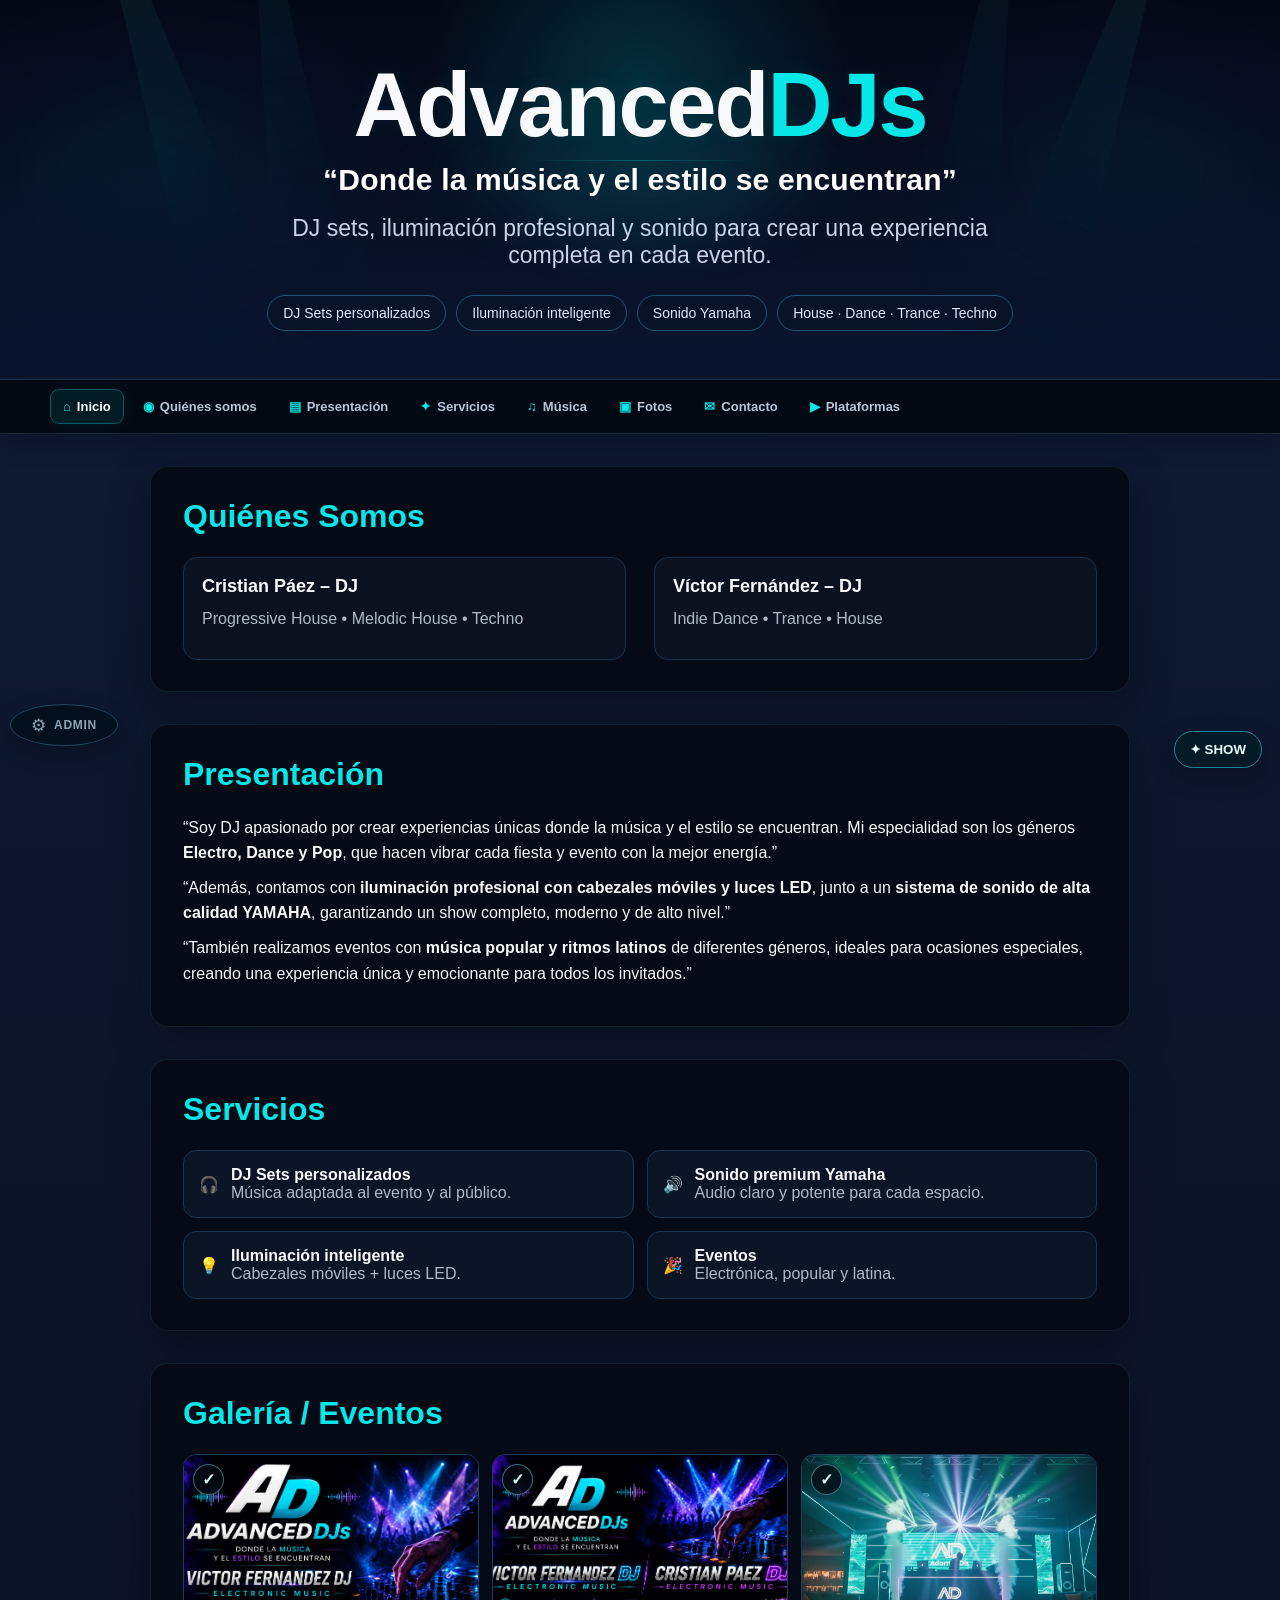
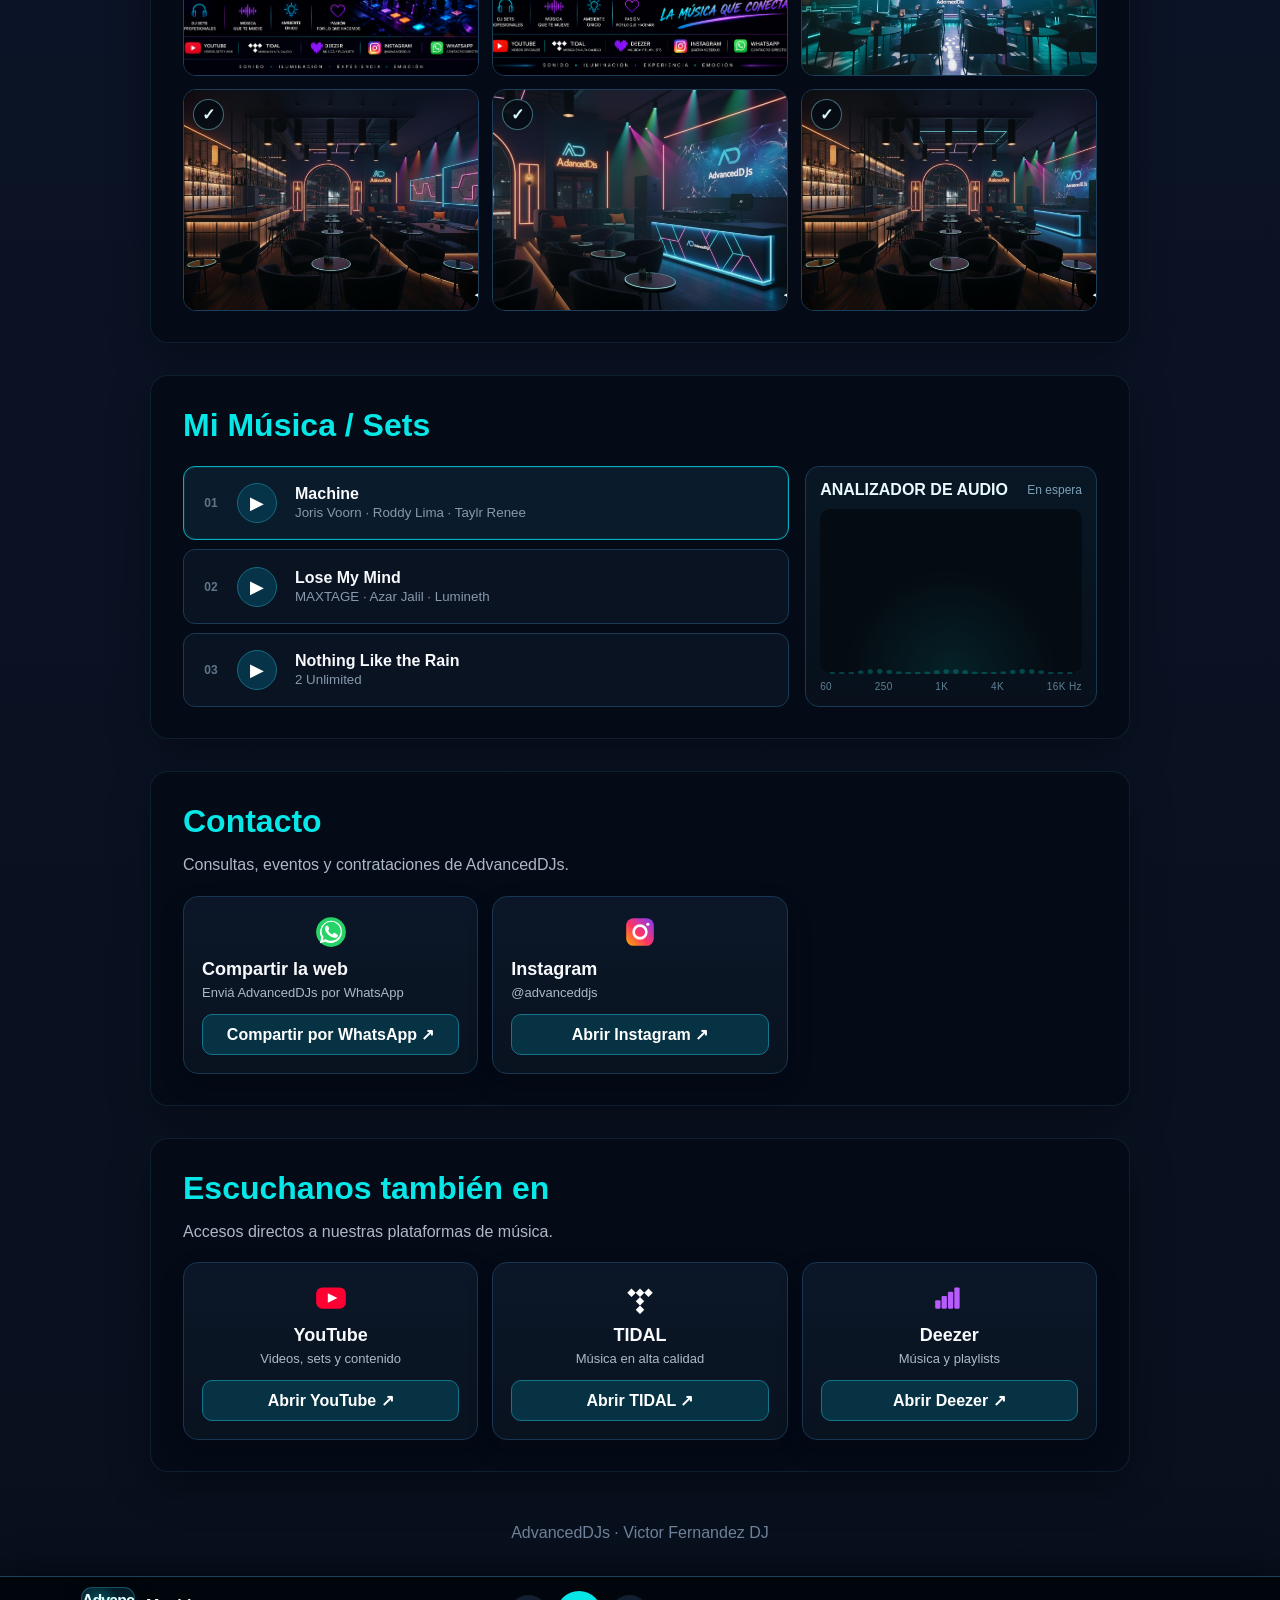
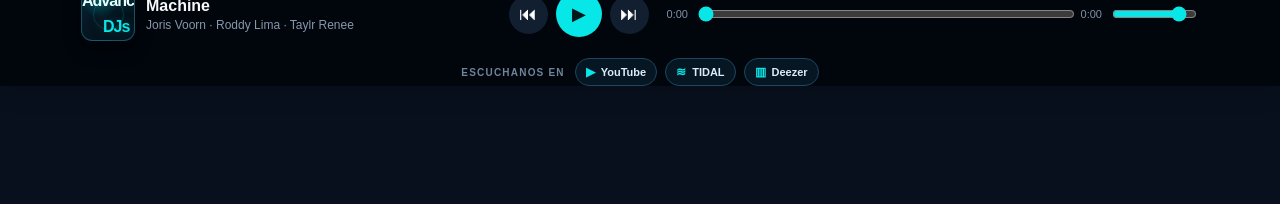
<file: index.html..html>
<!DOCTYPE html>
<html lang="es">
<head>
<meta charset="UTF-8">
<meta name="viewport" content="width=device-width, initial-scale=1.0">
<title>AdvancedDJs | Victor Fernandez DJ | V21</title>
<style>
  :root{
    --bg:#07101f;
    --panel:#070d18;
    --panel2:#0d1728;
    --line:#173653;
    --cyan:#08e7e7;
    --blue:#1a7cff;
    --text:#f7f9fc;
    --muted:#aeb9c8;
    --accent:#00d9d9;
    --shadow:0 14px 40px rgba(0,0,0,.34);
  }
  *{box-sizing:border-box}
  html{scroll-behavior:smooth}
  body{
    margin:0;
    font-family:Arial,Helvetica,sans-serif;
    background:linear-gradient(180deg,#101b36 0%,#0b1326 45%,#08101d 100%);
    color:var(--text);
    padding-bottom:118px;
  }
  a{color:inherit}
  .hero{
    min-height:380px;
    display:flex;
    align-items:center;
    justify-content:center;
    text-align:center;
    padding:55px 20px 40px;
    background:
      radial-gradient(circle at 50% 20%,rgba(0,229,229,.16),transparent 30%),
      linear-gradient(180deg,#030814 0%,#0b1530 100%);
    border-bottom:1px solid var(--line);
  }
  .hero-inner{max-width:1050px}
  .brand{
    font-size:clamp(42px,8vw,90px);
    margin:0;
    letter-spacing:-2px;
    line-height:.95;
    font-weight:900;
  }
  .brand span{color:var(--cyan)}
  .tagline{
    color:#c8d3e7;
    font-size:clamp(17px,2vw,23px);
    margin:18px auto 26px;
    max-width:760px;
  }
  .chips{display:flex;gap:10px;justify-content:center;flex-wrap:wrap}
  .chip{
    padding:9px 15px;border:1px solid #245272;border-radius:999px;
    background:rgba(8,20,40,.72);color:#dceafb;font-size:14px
  }
  .wrap{width:min(980px,calc(100% - 32px));margin:0 auto}
  .section{
    background:rgba(5,11,22,.96);
    border:1px solid rgba(46,91,125,.25);
    border-radius:18px;
    padding:31px 32px;
    margin:32px 0;
    box-shadow:var(--shadow);
  }
  h2{margin:0 0 22px;color:var(--cyan);font-size:32px}
  h3{margin:0 0 6px;font-size:18px}
  p{line-height:1.6;margin:9px 0}
  .muted{color:var(--muted)}
  .people{display:grid;grid-template-columns:1fr 1fr;gap:28px}
  .person{
    padding:18px;border:1px solid #17314d;border-radius:14px;background:#0a1220
  }
  .services{display:grid;grid-template-columns:repeat(2,minmax(0,1fr));gap:13px}
  .service{
    background:#0b1525;border:1px solid #173653;border-radius:13px;padding:15px;
    display:flex;gap:12px;align-items:center
  }
  .service b{display:block}
  .gallery-toolbar,.music-toolbar{
    display:flex;align-items:center;gap:12px;flex-wrap:wrap;margin-bottom:18px
  }
  .btn,.file-label{
    border:1px solid #12718a;background:#073244;color:#fff;
    padding:11px 16px;border-radius:10px;cursor:pointer;font-weight:700;
    transition:.2s ease;
  }
  .btn:hover,.file-label:hover{transform:translateY(-1px);background:#084359}
  input[type=file]{display:none}
  .hint{color:#8293aa;font-size:13px}
  .gallery{
    display:grid;grid-template-columns:repeat(3,minmax(0,1fr));gap:13px;
  }
  .photo{
    position:relative;aspect-ratio:4/3;border-radius:13px;overflow:hidden;
    border:1px solid #1a3e5b;background:#0b1421
  }
  .photo img{width:100%;height:100%;object-fit:cover;display:block}
  .empty{
    border:1px dashed #28516e;border-radius:13px;min-height:170px;
    display:grid;place-items:center;color:#71839b;text-align:center;padding:20px
  }
  .track-list{display:grid;gap:9px}
  .track{
    display:grid;grid-template-columns:28px 46px 1fr auto;align-items:center;gap:12px;
    border:1px solid #193a55;background:#091321;border-radius:12px;padding:10px 13px
  }
  .play-track{
    width:40px;height:40px;border-radius:50%;border:1px solid #166a80;
    background:#063348;color:#fff;cursor:pointer;font-size:18px
  }
  .track-title{font-weight:700}
  .track small{color:#8799ae}
  .remove{
    background:transparent;border:0;color:#6d8198;cursor:pointer;font-size:20px
  }
  .player{
    position:fixed;left:0;right:0;bottom:0;z-index:50;
    background:rgba(2,6,12,.97);border-top:1px solid #1c405c;
    box-shadow:0 -10px 32px rgba(0,0,0,.4);
  }
  .player-inner{
    max-width:1150px;margin:auto;padding:10px 16px;
    display:grid;grid-template-columns:minmax(180px,1fr) auto minmax(240px,1.3fr);
    gap:18px;align-items:center
  }
  .now{min-width:0}
  .now-title{font-weight:800;white-space:nowrap;overflow:hidden;text-overflow:ellipsis}
  .now-sub{font-size:12px;color:#8798ac;margin-top:3px}
  .controls{display:flex;align-items:center;gap:8px}
  .control{
    border:0;background:#111f31;color:#fff;width:39px;height:39px;
    border-radius:50%;font-size:18px;cursor:pointer
  }
  .control.main{background:var(--cyan);color:#00171b;width:46px;height:46px}
  .progress-area{display:grid;grid-template-columns:auto 1fr auto auto;gap:8px;align-items:center}
  .time{font-size:11px;color:#8091a5}
  input[type=range]{accent-color:var(--cyan);width:100%}
  .volume{width:85px!important}
  .music-stage{display:grid;grid-template-columns:minmax(0,1.35fr) minmax(280px,.65fr);gap:16px;align-items:stretch;margin-top:18px}
  .music-stage .track-list{min-width:0}
  .visualizer-card{border:1px solid #193a55;background:linear-gradient(180deg,#091725,#07101b);border-radius:14px;padding:14px;display:flex;flex-direction:column;min-height:230px}
  .visualizer-head{display:flex;justify-content:space-between;gap:10px;align-items:center;margin-bottom:10px}
  .visualizer-title{font-weight:800;color:#e9fbff}
  .visualizer-status{font-size:12px;color:#7ea1b8}
  #visualizer{width:100%;height:165px;display:block;border-radius:10px;background:radial-gradient(circle at 50% 100%,rgba(8,231,231,.10),transparent 50%),#050b12}
  .eq-labels{display:flex;justify-content:space-between;color:#5f8095;font-size:10px;margin-top:7px;letter-spacing:.4px}
  .track.active{border-color:#08aebd;box-shadow:0 0 0 1px rgba(8,231,231,.10) inset;background:#0a1b2b}
  .track-index{font-size:12px;color:#5e758a;text-align:center;font-weight:700}
  @media(max-width:760px){.music-stage{grid-template-columns:1fr}.visualizer-card{min-height:210px}}
  footer{text-align:center;color:#6f8299;padding:20px 0 34px}
  @media(max-width:760px){
    .people,.services,#admin > div[style*="grid-template-columns"]{grid-template-columns:1fr}
    .gallery{grid-template-columns:repeat(2,minmax(0,1fr))}
    .section{padding:24px 20px}
    .player-inner{grid-template-columns:1fr auto}
    .progress-area{grid-column:1/-1}
  }

  /* Ambiente luminoso suave de portada */
  .hero{position:relative;overflow:hidden;isolation:isolate}
  .hero::before,.hero::after{
    content:"";position:absolute;z-index:-1;pointer-events:none;
    width:46vw;height:520px;top:-70px;opacity:.28;filter:blur(24px);
    animation:sideGlow 8s ease-in-out infinite alternate;
  }
  .hero::before{
    left:-18vw;
    background:radial-gradient(ellipse at 65% 48%,rgba(0,229,229,.24) 0%,rgba(26,124,255,.08) 28%,rgba(0,229,229,.025) 48%,transparent 72%);
    transform:rotate(-10deg);
  }
  .hero::after{
    right:-18vw;
    background:radial-gradient(ellipse at 35% 48%,rgba(0,229,229,.20) 0%,rgba(26,124,255,.07) 28%,rgba(0,229,229,.02) 48%,transparent 72%);
    transform:rotate(10deg);animation-delay:-3s;
  }
  .hero-lights{position:absolute;inset:0;z-index:-1;pointer-events:none;overflow:hidden}
  .light-beam{position:absolute;top:-90px;width:110px;height:570px;opacity:.105;filter:blur(8px);transform-origin:top center;background:linear-gradient(180deg,rgba(123,255,247,.75),rgba(0,217,217,.16) 48%,transparent 90%);clip-path:polygon(44% 0,56% 0,100% 100%,0 100%);animation:beamDrift 10s ease-in-out infinite alternate}
  .light-beam.b1{left:4%;transform:rotate(-18deg)}
  .light-beam.b2{left:16%;opacity:.07;transform:rotate(-8deg);animation-delay:-4s}
  .light-beam.b3{right:5%;transform:rotate(18deg);animation-delay:-2s}
  .light-beam.b4{right:17%;opacity:.065;transform:rotate(8deg);animation-delay:-6s}
  .hero-halo{position:absolute;z-index:-1;left:50%;top:46%;width:520px;height:220px;transform:translate(-50%,-50%);background:radial-gradient(ellipse,rgba(0,229,229,.065),transparent 68%);filter:blur(12px);pointer-events:none;animation:haloBreath 5.5s ease-in-out infinite}
  .brand{position:relative;text-shadow:0 0 22px rgba(0,229,229,.07);animation:brandEnter .9s ease-out both}
  .brand::after{content:"";position:absolute;left:8%;right:8%;bottom:-12px;height:1px;background:linear-gradient(90deg,transparent,rgba(0,229,229,.65),transparent);opacity:.45;transform:scaleX(.35);animation:lineBreath 4s ease-in-out infinite}
  @keyframes sideGlow{from{opacity:.19;transform:translateY(-8px) scale(.96)}to{opacity:.31;transform:translateY(14px) scale(1.04)}}
  @keyframes beamDrift{0%{margin-top:-10px}100%{margin-top:22px}}
  @keyframes haloBreath{0%,100%{opacity:.45;transform:translate(-50%,-50%) scale(.94)}50%{opacity:.85;transform:translate(-50%,-50%) scale(1.08)}}
  @keyframes brandEnter{from{opacity:0;transform:translateY(10px);filter:blur(5px)}to{opacity:1;transform:none;filter:none}}
  @keyframes lineBreath{0%,100%{opacity:.25;transform:scaleX(.35)}50%{opacity:.65;transform:scaleX(.82)}}
  @media (prefers-reduced-motion:reduce){.hero::before,.hero::after,.light-beam,.hero-halo,.brand,.brand::after{animation:none!important}}

  /* Laterales reactivos a la música: se activan solamente al reproducir */
  :root{--music-energy:0;--music-energy-soft:0}
  .music-side-fx{position:fixed;inset:0;z-index:0;pointer-events:none;overflow:hidden;opacity:0;transition:opacity .45s ease}
  body.music-playing .music-side-fx{opacity:1}
  .side-zone{position:absolute;top:0;bottom:0;width:min(27vw,360px);overflow:hidden;filter:saturate(.95)}
  .side-zone.left{left:0}.side-zone.right{right:0}
  .side-zone::before{content:"";position:absolute;inset:-10% -48%;background:radial-gradient(ellipse at center,rgba(16,239,224,calc(.055 + var(--music-energy-soft)*.12)),transparent 62%);filter:blur(20px)}
  .side-beam{position:absolute;top:-16vh;width:112px;height:138vh;transform-origin:50% 0%;clip-path:polygon(46% 0,54% 0,100% 100%,0 100%);background:linear-gradient(180deg,rgba(210,255,251,.62),rgba(26,239,225,.22) 30%,rgba(0,174,194,.07) 64%,transparent 94%);filter:blur(4.5px);opacity:calc(.08 + var(--music-energy)*.28);mix-blend-mode:screen;transition:opacity .06s linear}
  .side-beam.sb4{width:76px;opacity:calc(.055 + var(--music-energy-soft)*.18);filter:blur(3px)}
  .left .sb1{left:-34px;animation:musicSweepL 4.8s ease-in-out infinite alternate}
  .left .sb2{left:58px;animation:musicSweepL2 6.2s ease-in-out infinite alternate -2s}
  .left .sb3{left:145px;width:74px;animation:musicSweepL3 5.4s ease-in-out infinite alternate -3.5s}
  .left .sb4{left:215px;animation:musicSweepL4 7s ease-in-out infinite alternate -1s}
  .right .sb1{right:-34px;animation:musicSweepR 5s ease-in-out infinite alternate -.7s}
  .right .sb2{right:58px;animation:musicSweepR2 6.4s ease-in-out infinite alternate -2.6s}
  .right .sb3{right:145px;width:74px;animation:musicSweepR3 5.6s ease-in-out infinite alternate -3.8s}
  .right .sb4{right:215px;animation:musicSweepR4 7.2s ease-in-out infinite alternate -1.4s}
  .side-scan{position:absolute;left:-15%;right:-15%;height:2px;top:18%;background:linear-gradient(90deg,transparent,rgba(171,255,249,.7),rgba(0,229,216,.55),transparent);box-shadow:0 0 12px rgba(0,229,216,.34);opacity:calc(.08 + var(--music-energy-soft)*.36);animation:scanDown 5.8s linear infinite}
  .side-dots{position:absolute;inset:0;opacity:calc(.08 + var(--music-energy-soft)*.24);background-image:radial-gradient(circle,rgba(158,255,248,.48) 0 1px,transparent 1.7px);background-size:37px 47px;mask-image:linear-gradient(to bottom,transparent 0%,#000 12%,#000 90%,transparent 100%);animation:dotsFloat 7.5s linear infinite}
  .side-pulse{position:absolute;top:40%;width:220px;height:220px;border:1px solid rgba(0,229,216,.23);border-radius:50%;opacity:calc(.05 + var(--music-energy)*.24);transform:scale(calc(.70 + var(--music-energy-soft)*.55));box-shadow:0 0 46px rgba(0,229,216,calc(.04 + var(--music-energy-soft)*.11));transition:transform .06s linear,opacity .06s linear}
  .left .side-pulse{left:-115px}.right .side-pulse{right:-115px}
  @keyframes musicSweepL{0%{transform:rotate(-28deg) translateX(-30px)}55%{transform:rotate(-11deg) translateX(20px)}100%{transform:rotate(-20deg) translateX(48px)}}
  @keyframes musicSweepL2{0%{transform:rotate(-16deg) translateX(-18px)}100%{transform:rotate(4deg) translateX(34px)}}
  @keyframes musicSweepL3{0%{transform:rotate(-5deg) translateX(-14px)}100%{transform:rotate(14deg) translateX(25px)}}
  @keyframes musicSweepL4{0%{transform:rotate(8deg) translateX(-22px)}100%{transform:rotate(22deg) translateX(18px)}}
  @keyframes musicSweepR{0%{transform:rotate(28deg) translateX(30px)}55%{transform:rotate(11deg) translateX(-20px)}100%{transform:rotate(20deg) translateX(-48px)}}
  @keyframes musicSweepR2{0%{transform:rotate(16deg) translateX(18px)}100%{transform:rotate(-4deg) translateX(-34px)}}
  @keyframes musicSweepR3{0%{transform:rotate(5deg) translateX(14px)}100%{transform:rotate(-14deg) translateX(-25px)}}
  @keyframes musicSweepR4{0%{transform:rotate(-8deg) translateX(22px)}100%{transform:rotate(-22deg) translateX(-18px)}}
  @keyframes scanDown{0%{top:8%;opacity:0}12%{opacity:.55}50%{opacity:.28}88%{opacity:.5}100%{top:92%;opacity:0}}
  @keyframes dotsFloat{from{background-position:0 0}to{background-position:18px -141px}}
  body>header,body>main,body>.player{position:relative;z-index:2}
  @media(max-width:900px){.side-zone{width:17vw}.side-beam{width:66px}.left .sb3,.right .sb3{display:none}}
  @media(max-width:620px){.music-side-fx{display:none}}
  @media(prefers-reduced-motion:reduce){.side-beam,.side-dots{animation:none!important}}


  /* V3: SHOW + logo reactivo + peak hold */
  .brand{transition:text-shadow .12s ease,filter .12s ease;position:relative;z-index:2}
  body.music-playing .brand{filter:brightness(1.05)}
  .show-toggle{position:fixed;right:18px;bottom:132px;z-index:70;border:1px solid #17869a;background:rgba(4,28,39,.92);color:#eaffff;padding:10px 15px;border-radius:999px;font-weight:800;cursor:pointer;box-shadow:0 8px 25px rgba(0,0,0,.3)}
  .show-toggle.active{background:var(--cyan);color:#00171b;box-shadow:0 0 24px rgba(8,231,231,.34)}
  body.show-mode #quienes,body.show-mode #presentacion,body.show-mode #servicios,body.show-mode #galeria,body.show-mode #contacto,body.show-mode #plataformas,body.show-mode #admin,body.show-mode footer{display:none!important}
  body.show-mode .hero{min-height:46vh}
  body.show-mode #musica{margin-top:24px}
  body.show-mode .wrap{width:min(1100px,calc(100% - 32px))}
  .live-badge{display:none;margin-left:9px;padding:3px 7px;border-radius:999px;background:rgba(8,231,231,.13);border:1px solid rgba(8,231,231,.35);font-size:10px;color:var(--cyan);letter-spacing:1px;vertical-align:middle}
  body.music-playing .live-badge{display:inline-block}


  /* V4: Galería ampliada / lightbox */
  .photo{cursor:zoom-in;transition:transform .25s ease,border-color .25s ease,box-shadow .25s ease}
  .photo:hover{transform:translateY(-3px) scale(1.012);border-color:#1fa9b8;box-shadow:0 14px 28px rgba(0,0,0,.32),0 0 24px rgba(8,231,231,.08)}
  .photo::after{content:"⌕";position:absolute;right:10px;bottom:9px;width:34px;height:34px;border-radius:50%;display:grid;place-items:center;background:rgba(2,9,16,.70);border:1px solid rgba(8,231,231,.35);color:#dfffff;font-size:20px;opacity:0;transform:translateY(5px);transition:.22s ease;backdrop-filter:blur(5px)}
  .photo:hover::after{opacity:1;transform:translateY(0)}
  .lightbox{position:fixed;inset:0;z-index:120;display:none;align-items:center;justify-content:center;padding:28px;background:rgba(0,4,9,.88);backdrop-filter:blur(9px)}
  .lightbox.open{display:flex;animation:lbFade .22s ease}
  .lightbox-stage{position:relative;width:min(1180px,94vw);height:min(78vh,780px);display:flex;align-items:center;justify-content:center}
  .lightbox-img{max-width:100%;max-height:100%;object-fit:contain;border-radius:16px;border:1px solid rgba(74,163,190,.36);box-shadow:0 26px 90px rgba(0,0,0,.68),0 0 42px rgba(8,231,231,.08);animation:lbZoom .24s ease}
  .lightbox-close,.lightbox-nav{position:absolute;border:1px solid rgba(50,153,178,.48);background:rgba(5,18,30,.78);color:#fff;cursor:pointer;display:grid;place-items:center;backdrop-filter:blur(8px);transition:.2s ease}
  .lightbox-close:hover,.lightbox-nav:hover{background:rgba(8,55,70,.9);border-color:#08d7d7;transform:scale(1.05)}
  .lightbox-close{top:18px;right:20px;width:45px;height:45px;border-radius:50%;font-size:27px;z-index:2}
  .lightbox-nav{top:50%;transform:translateY(-50%);width:52px;height:68px;border-radius:14px;font-size:31px;z-index:2}
  .lightbox-nav:hover{transform:translateY(-50%) scale(1.05)}
  .lightbox-prev{left:18px}.lightbox-next{right:18px}
  .lightbox-caption{position:absolute;left:50%;bottom:18px;transform:translateX(-50%);max-width:80%;padding:9px 15px;border-radius:999px;background:rgba(2,9,16,.72);border:1px solid rgba(31,122,146,.38);color:#d8e8ef;font-size:13px;white-space:nowrap;overflow:hidden;text-overflow:ellipsis;backdrop-filter:blur(8px)}
  .lightbox-count{color:var(--cyan);font-weight:800;margin-left:8px}
  @keyframes lbFade{from{opacity:0}to{opacity:1}}
  @keyframes lbZoom{from{opacity:0;transform:scale(.965)}to{opacity:1;transform:scale(1)}}
  @media(max-width:700px){.lightbox{padding:14px}.lightbox-stage{width:100%;height:76vh}.lightbox-nav{width:44px;height:58px;font-size:27px}.lightbox-prev{left:6px}.lightbox-next{right:6px}.lightbox-close{right:8px;top:8px}.lightbox-caption{bottom:8px;max-width:90%}}


  /* V7: selección individual de fotos */
  .photo.selected{border-color:var(--cyan);box-shadow:0 0 0 2px rgba(8,231,231,.16),0 14px 30px rgba(0,0,0,.34),0 0 26px rgba(8,231,231,.13)}
  .photo-selector{position:absolute;left:9px;top:9px;z-index:4;width:31px;height:31px;border-radius:50%;border:1px solid rgba(120,205,218,.5);background:rgba(2,10,18,.74);color:#d8f7f7;display:grid;place-items:center;cursor:pointer;font-size:16px;font-weight:900;backdrop-filter:blur(6px);transition:.18s ease}
  .photo-selector:hover{transform:scale(1.07);border-color:var(--cyan);background:rgba(5,45,57,.9)}
  .photo.selected .photo-selector{background:var(--cyan);color:#00171b;border-color:var(--cyan);box-shadow:0 0 17px rgba(8,231,231,.3)}
  .gallery-toolbar .btn:disabled{opacity:.42;cursor:not-allowed;transform:none;background:#0b1a27;border-color:#244050;color:#77909f}

  /* V5: Carátula en “Ahora sonando” */
  .now{display:grid;grid-template-columns:54px minmax(0,1fr);gap:11px;align-items:center;min-width:0}
  .now-cover{width:54px;height:54px;border-radius:11px;overflow:hidden;position:relative;border:1px solid rgba(34,126,150,.58);background:radial-gradient(circle at 35% 25%,rgba(8,231,231,.22),transparent 34%),linear-gradient(145deg,#0b2030,#06101a 68%);box-shadow:0 7px 18px rgba(0,0,0,.34),inset 0 0 20px rgba(8,231,231,.035);display:grid;place-items:center;transition:width .28s ease,height .28s ease,border-radius .28s ease,box-shadow .28s ease}
  .now-cover img{width:100%;height:100%;object-fit:cover;display:none}
  .now-cover.has-image img{display:block}
  .now-cover.has-image .cover-fallback{display:none}
  .cover-fallback{position:absolute;inset:0;display:grid;place-items:center;font-weight:900;font-size:16px;letter-spacing:-1px;color:#eaffff;text-shadow:0 0 14px rgba(8,231,231,.28)}
  .cover-fallback span{color:var(--cyan)}
  .cover-ring{position:absolute;width:31px;height:31px;border-radius:50%;border:1px solid rgba(8,231,231,.26);box-shadow:0 0 13px rgba(8,231,231,.08);opacity:.65}
  body.music-playing .cover-ring{animation:coverSpin 5s linear infinite}
  .now-copy{min-width:0}
  .now-title{white-space:nowrap;overflow:hidden;text-overflow:ellipsis}
  body.show-mode .player-inner{max-width:1250px;grid-template-columns:minmax(330px,1.05fr) auto minmax(300px,1.25fr);padding-top:14px;padding-bottom:14px}
  body.show-mode .now{grid-template-columns:82px minmax(0,1fr);gap:15px}
  body.show-mode .now-cover{width:82px;height:82px;border-radius:15px;box-shadow:0 10px 30px rgba(0,0,0,.45),0 0 28px rgba(8,231,231,.10)}
  body.show-mode .cover-fallback{font-size:22px}
  body.show-mode .cover-ring{width:48px;height:48px}
  body.show-mode .now-title{font-size:17px}
  body.show-mode .now-sub{font-size:13px}
  body.show-mode .show-toggle{bottom:154px}
  @keyframes coverSpin{to{transform:rotate(360deg)}}
  @media(max-width:760px){.now{grid-template-columns:46px minmax(0,1fr);gap:9px}.now-cover{width:46px;height:46px}.player-inner{grid-template-columns:minmax(0,1fr) auto}.progress-area{grid-column:1/-1}body.show-mode .player-inner{grid-template-columns:minmax(0,1fr) auto}body.show-mode .now{grid-template-columns:60px minmax(0,1fr)}body.show-mode .now-cover{width:60px;height:60px}}


  /* V8: Contacto + plataformas */
  .contact-grid{display:grid;grid-template-columns:repeat(3,minmax(0,1fr));gap:14px}
  .contact-card,.platform-card{
    border:1px solid #173653;background:linear-gradient(180deg,#0b1728,#09121f);
    border-radius:15px;padding:18px;min-height:130px;display:flex;flex-direction:column;
    justify-content:space-between;box-shadow:0 10px 24px rgba(0,0,0,.18);
    transition:transform .2s ease,border-color .2s ease,box-shadow .2s ease;
  }
  .contact-card:hover,.platform-card:hover{transform:translateY(-2px);border-color:#1c7187;box-shadow:0 13px 30px rgba(0,0,0,.26)}
  .contact-icon,.platform-icon{font-size:28px;margin-bottom:10px}
  .contact-card b,.platform-card b{font-size:18px}
  .contact-card .muted,.platform-card .muted{font-size:13px;display:block;margin:5px 0 14px}
  .direct-link{display:inline-flex;align-items:center;justify-content:center;gap:8px;text-decoration:none;
    border:1px solid #14748c;background:#073244;color:#fff;padding:10px 13px;border-radius:10px;font-weight:800}
  .direct-link:hover{background:#08465c}
  .platform-grid{display:grid;grid-template-columns:repeat(3,minmax(0,1fr));gap:14px}
  .platform-card{text-align:center;align-items:stretch}
  .platform-card .platform-icon{font-size:34px}
  .player-platforms{
    display:flex;align-items:center;justify-content:center;gap:8px;flex-wrap:wrap;
    padding:7px 12px 0;
  }
  .player-platform-label{font-size:10px;letter-spacing:1.2px;text-transform:uppercase;color:#6f859b;font-weight:800;margin-right:2px}
  .player-platform{
    display:inline-flex;align-items:center;gap:6px;text-decoration:none;color:#dcebf6;
    border:1px solid #1b4762;background:rgba(7,25,39,.86);border-radius:999px;
    padding:6px 10px;font-size:11px;font-weight:800;transition:.2s ease;
  }
  .player-platform:hover{transform:translateY(-1px);border-color:var(--cyan);box-shadow:0 0 16px rgba(8,231,231,.12)}
  .player-platform .picon{color:var(--cyan);font-size:12px}
  .contact-phone-secondary{display:none}
  .contact-phone-secondary.visible{display:flex}
  @media(max-width:760px){
    .player-platforms{justify-content:flex-start;overflow-x:auto;flex-wrap:nowrap;padding:6px 14px 0}
    .player-platform-label{display:none}
    .player-platform{white-space:nowrap}
  }
  .admin-links{display:grid;grid-template-columns:repeat(2,minmax(0,1fr));gap:12px;margin-top:14px}
  .admin-field{display:grid;gap:6px}
  .admin-field label{font-size:12px;color:#8ea2b7;font-weight:700}
  .admin-field input{width:100%;padding:10px 11px;border-radius:9px;border:1px solid #1b425e;background:#08111d;color:#fff;outline:none}
  .admin-field input:focus{border-color:var(--cyan)}
  .save-links{margin-top:14px}
  @media(max-width:760px){.contact-grid,.platform-grid,.admin-links{grid-template-columns:1fr}}

  /* V11: revisión pre-publicación — modo público limpio */
  #admin{display:none}
  body.admin-mode #admin{display:block}
  .admin-ui{display:none!important}
  body.admin-mode .admin-ui{display:flex!important}
  .admin-access{
    position:fixed;left:16px;bottom:132px;z-index:72;width:42px;height:42px;border-radius:50%;
    border:1px solid #214760;background:rgba(4,16,28,.88);color:#8da5b8;cursor:pointer;
    font-size:17px;box-shadow:0 8px 22px rgba(0,0,0,.28);transition:.2s ease;backdrop-filter:blur(8px)
  }
  .admin-access:hover{color:#fff;border-color:#17869a;box-shadow:0 0 18px rgba(8,231,231,.12)}
  .admin-access.active{color:#00171b;background:var(--cyan);border-color:var(--cyan)}
  .admin-note{margin-left:8px;font-size:12px;color:#7890a4}
  .contact-card.unconfigured{display:none}
  @media(max-width:760px){
    .admin-access{left:10px;bottom:154px;width:38px;height:38px;font-size:15px}
    .show-toggle{right:10px}
  }


  /* V12: menú rápido + lista desplegable + iconos de plataformas */
  .quick-nav{position:sticky;top:0;z-index:46;background:rgba(3,9,18,.93);backdrop-filter:blur(14px);border-bottom:1px solid rgba(32,92,126,.45);box-shadow:0 8px 26px rgba(0,0,0,.2)}
  .quick-nav-inner{width:min(1180px,calc(100% - 24px));margin:auto;display:flex;align-items:center;gap:6px;overflow-x:auto;scrollbar-width:none;padding:9px 0}
  .quick-nav-inner::-webkit-scrollbar{display:none}
  .quick-link{flex:0 0 auto;text-decoration:none;color:#b8c6d8;border:1px solid transparent;border-radius:9px;padding:9px 12px;font-size:13px;font-weight:800;transition:.2s ease;white-space:nowrap}
  .quick-link:hover,.quick-link.active{color:#fff;background:rgba(0,217,217,.09);border-color:rgba(0,217,217,.34);box-shadow:0 0 18px rgba(0,217,217,.07)}
  .quick-link .mi{margin-right:6px;color:var(--cyan)}
  section[id],header[id]{scroll-margin-top:72px}
  .track-list:not(.expanded) .track:nth-child(n+4){display:none}
  .tracks-expand{margin-top:10px;width:100%;border:1px solid #19516d;background:#081b2a;color:#dffcff;border-radius:11px;padding:11px 14px;font-weight:800;cursor:pointer;transition:.2s ease}
  .tracks-expand:hover{background:#0a3042;border-color:#09bfc7}
  .tracks-expand[hidden]{display:none}
  .brand-svg{width:34px;height:34px;display:block}
  .contact-icon .brand-svg,.platform-icon .brand-svg{margin:auto}
  .platform-card.youtube .platform-icon{color:#ff3b3b}
  .platform-card.tidal .platform-icon{color:#fff}
  .platform-card.deezer .platform-icon{color:#b95cff}
  @media(max-width:760px){.quick-nav-inner{width:calc(100% - 12px)}.quick-link{padding:8px 10px;font-size:12px}}


  /* V15 · Ajustes multiplataforma */
  .admin-access{width:auto;min-width:108px;padding:0 15px;gap:8px;display:flex;align-items:center;justify-content:center;white-space:nowrap}
  .admin-gear{font-size:17px;line-height:1}
  .admin-text{font-size:12px;font-weight:900;letter-spacing:.7px}
  button,.btn,.file-label,.control,.play-track,.admin-access{touch-action:manipulation;-webkit-tap-highlight-color:transparent}
  .file-label{display:inline-flex;align-items:center;justify-content:center;min-height:44px}
  @media (hover:none){.btn:hover,.file-label:hover{transform:none}}
  @media(max-width:760px){
    body{padding-bottom:150px}
    .wrap{width:min(100% - 20px,980px)}
    .hero{min-height:320px;padding:38px 14px 30px}
    .brand{font-size:clamp(38px,14vw,64px)}
    .section{margin:18px 0;padding:21px 16px;border-radius:15px}
    h2{font-size:26px}
    .gallery{grid-template-columns:1fr 1fr;gap:9px}
    .gallery-toolbar,.music-toolbar{align-items:stretch}
    .gallery-toolbar .file-label,.music-toolbar .file-label,.gallery-toolbar .btn,.music-toolbar .btn{flex:1 1 145px}
    .track{grid-template-columns:42px minmax(0,1fr) auto;padding:9px 10px}
    .player-inner{padding:9px 10px;gap:9px}
    .progress-area{gap:6px}
    .volume{width:70px!important}
    .admin-access{left:10px;bottom:160px;min-width:98px;height:44px;padding:0 12px;border-radius:22px}
    body.admin-mode #admin{scroll-margin-top:14px}
    .admin-links{grid-template-columns:1fr}
    .admin-field input{min-height:44px;font-size:16px}
  }
  @media(max-width:430px){
    .gallery{grid-template-columns:1fr}
    .people,.services{grid-template-columns:1fr}
    .admin-access{bottom:166px}
    .admin-text{font-size:11px}
  }
  @supports(padding:max(0px)){
    .admin-access{left:max(10px,env(safe-area-inset-left));bottom:max(154px,calc(140px + env(safe-area-inset-bottom)))}
  }

</style>
</head>
<body>
<div class="music-side-fx" id="musicSideFx" aria-hidden="true">
  <div class="side-zone left">
    <span class="side-beam sb1"></span><span class="side-beam sb2"></span><span class="side-beam sb3"></span><span class="side-beam sb4"></span>
    <span class="side-scan"></span><span class="side-dots"></span><span class="side-pulse"></span>
  </div>
  <div class="side-zone right">
    <span class="side-beam sb1"></span><span class="side-beam sb2"></span><span class="side-beam sb3"></span><span class="side-beam sb4"></span>
    <span class="side-scan"></span><span class="side-dots"></span><span class="side-pulse"></span>
  </div>
</div>


<header class="hero" id="inicio">
  <div class="hero-lights" aria-hidden="true"><span class="light-beam b1"></span><span class="light-beam b2"></span><span class="light-beam b3"></span><span class="light-beam b4"></span><span class="hero-halo"></span></div>
  <div class="hero-inner">
    <h1 class="brand">Advanced<span>DJs</span></h1>
    <div style="margin-top:14px;font-size:clamp(20px,2.6vw,30px);font-weight:700;color:#ffffff;letter-spacing:.2px;">
      “Donde la música y el estilo se encuentran”
    </div>
    <div class="tagline">DJ sets, iluminación profesional y sonido para crear una experiencia completa en cada evento.</div>
    <div class="chips">
      <span class="chip">DJ Sets personalizados</span>
      <span class="chip">Iluminación inteligente</span>
      <span class="chip">Sonido Yamaha</span>
      <span class="chip">House · Dance · Trance · Techno</span>
    </div>
  </div>
</header>

<nav class="quick-nav" aria-label="Menú principal">
  <div class="quick-nav-inner">
    <a class="quick-link" href="#inicio"><span class="mi">⌂</span>Inicio</a>
    <a class="quick-link" href="#quienes"><span class="mi">◉</span>Quiénes somos</a>
    <a class="quick-link" href="#presentacion"><span class="mi">▤</span>Presentación</a>
    <a class="quick-link" href="#servicios"><span class="mi">✦</span>Servicios</a>
    <a class="quick-link" href="#musica"><span class="mi">♫</span>Música</a>
    <a class="quick-link" href="#galeria"><span class="mi">▣</span>Fotos</a>
    <a class="quick-link" href="#contacto"><span class="mi">✉</span>Contacto</a>
    <a class="quick-link" href="#plataformas"><span class="mi">▶</span>Plataformas</a>
  </div>
</nav>

<main class="wrap">

  <section class="section" id="quienes">
    <h2>Quiénes Somos</h2>
    <div class="people">
      <article class="person">
        <h3>Cristian Páez – DJ</h3>
        <p class="muted">Progressive House • Melodic House • Techno</p>
      </article>
      <article class="person">
        <h3>Víctor Fernández – DJ</h3>
        <p class="muted">Indie Dance • Trance • House</p>
      </article>
    </div>
  </section>

  <section class="section" id="presentacion">
    <h2>Presentación</h2>
    <p>“Soy DJ apasionado por crear experiencias únicas donde la música y el estilo se encuentran. Mi especialidad son los géneros <b>Electro, Dance y Pop</b>, que hacen vibrar cada fiesta y evento con la mejor energía.”</p>
    <p>“Además, contamos con <b>iluminación profesional con cabezales móviles y luces LED</b>, junto a un <b>sistema de sonido de alta calidad YAMAHA</b>, garantizando un show completo, moderno y de alto nivel.”</p>
    <p>“También realizamos eventos con <b>música popular y ritmos latinos</b> de diferentes géneros, ideales para ocasiones especiales, creando una experiencia única y emocionante para todos los invitados.”</p>
  </section>

  <section class="section" id="servicios">
    <h2>Servicios</h2>
    <div class="services">
      <div class="service"><span>🎧</span><div><b>DJ Sets personalizados</b><span class="muted">Música adaptada al evento y al público.</span></div></div>
      <div class="service"><span>🔊</span><div><b>Sonido premium Yamaha</b><span class="muted">Audio claro y potente para cada espacio.</span></div></div>
      <div class="service"><span>💡</span><div><b>Iluminación inteligente</b><span class="muted">Cabezales móviles + luces LED.</span></div></div>
      <div class="service"><span>🎉</span><div><b>Eventos</b><span class="muted">Electrónica, popular y latina.</span></div></div>
    </div>
  </section>

  <section class="section" id="galeria">
    <h2>Galería / Eventos</h2>
    <div class="gallery-toolbar admin-ui">
      <label class="file-label" for="photoInput">＋ Agregar fotos</label>
      <input id="photoInput" type="file" accept="image/*" multiple>
      <button class="btn" id="clearPhotos" type="button">Limpiar galería</button>
      <button class="btn" id="clearSelectedPhoto" type="button" disabled>Limpiar seleccionada</button>
      <span class="hint">Modo administración: agregá imágenes desde este equipo.</span>
    </div>
    <div id="gallery" class="gallery">
      <div class="empty" id="galleryEmpty">Tus fotos de eventos aparecerán acá.</div>
    </div>
  </section>

  <section class="section" id="musica">
    <h2>Mi Música / Sets</h2>
    <div class="music-toolbar admin-ui">
      <label class="file-label" for="audioInput">＋ Agregar música</label>
      <input id="audioInput" type="file" accept="audio/*" multiple>
      <button class="btn" id="clearTracks" type="button">Limpiar lista</button>
      <span class="hint">Modo administración: agregá MP3, WAV, M4A y otros formatos compatibles.</span>
    </div>
    <div class="music-stage">
      <div id="trackList" class="track-list">
        <div class="empty" id="tracksEmpty">Subí uno o varios temas o sets para probar el reproductor.</div>
      </div>
      <button class="tracks-expand" id="tracksExpand" type="button" hidden>Ver más canciones ▾</button>
      <div class="visualizer-card">
        <div class="visualizer-head">
          <div class="visualizer-title">ANALIZADOR DE AUDIO</div>
          <div class="visualizer-status" id="visualizerStatus">En espera</div>
        </div>
        <canvas id="visualizer" width="520" height="180" aria-label="Visualizador de audio"></canvas>
        <div class="eq-labels"><span>60</span><span>250</span><span>1K</span><span>4K</span><span>16K Hz</span></div>
      </div>
    </div>
  </section>


  <section class="section" id="contacto">
    <h2>Contacto</h2>
    <p class="muted" style="margin-top:-10px;margin-bottom:18px">Consultas, eventos y contrataciones de AdvancedDJs.</p>
    <div class="contact-grid">
      <div class="contact-card" id="waCard">
        <div><div class="contact-icon"><svg class="brand-svg" viewBox="0 0 32 32" aria-hidden="true"><circle cx="16" cy="16" r="14" fill="#25D366"/><path fill="#fff" d="M23.7 8.5A10.7 10.7 0 0 0 6.9 21.4L5.5 26.5l5.2-1.4a10.7 10.7 0 0 0 13-16.6Zm-7.6 15.7a8.8 8.8 0 0 1-4.5-1.2l-.3-.2-3.1.8.8-3-.2-.3a8.9 8.9 0 1 1 7.3 3.9Zm4.9-6.6c-.3-.1-1.6-.8-1.9-.9-.2-.1-.4-.1-.6.1-.2.3-.7.9-.9 1.1-.2.2-.3.2-.6.1-1.5-.7-2.5-1.3-3.5-3-.3-.5.3-.5.8-1.7.1-.2 0-.4 0-.5l-.9-2.2c-.2-.5-.5-.5-.7-.5h-.6c-.2 0-.5.1-.8.4-.3.3-1 1-1 2.5s1.1 3 1.3 3.2c.1.2 2.1 3.3 5.2 4.6 1.9.8 2.7.9 3.7.7.6-.1 1.6-.7 1.8-1.3.2-.6.2-1.2.1-1.3-.1-.2-.3-.2-.6-.3Z"/></svg></div><b>WhatsApp</b><span class="muted" id="waText">Contacto directo</span></div>
        <a class="direct-link" id="waLink" href="#" target="_blank" rel="noopener">Abrir WhatsApp ↗</a>
      </div>
      <div class="contact-card" id="shareCard">
        <div>
          <div class="contact-icon">
            <svg class="brand-svg" viewBox="0 0 32 32" aria-hidden="true">
              <circle cx="16" cy="16" r="14" fill="#25D366"/>
              <path fill="#fff" d="M23.7 8.5A10.7 10.7 0 0 0 6.9 21.4L5.5 26.5l5.2-1.4a10.7 10.7 0 0 0 13-16.6Zm-7.6 15.7a8.8 8.8 0 0 1-4.5-1.2l-.3-.2-3.1.8.8-3-.2-.3a8.9 8.9 0 1 1 7.3 3.9Zm4.9-6.6c-.3-.1-1.6-.8-1.9-.9-.2-.1-.4-.1-.6.1-.2.3-.7.9-.9 1.1-.2.2-.3.2-.6.1-1.5-.7-2.5-1.3-3.5-3-.3-.5.3-.5.8-1.7.1-.2 0-.4 0-.5l-.9-2.2c-.2-.5-.5-.5-.7-.5h-.6c-.2 0-.5.1-.8.4-.3.3-1 1-1 2.5s1.1 3 1.3 3.2c.1.2 2.1 3.3 5.2 4.6 1.9.8 2.7.9 3.7.7.6-.1 1.6-.7 1.8-1.3.2-.6.2-1.2.1-1.3-.1-.2-.3-.2-.6-.3Z"/>
            </svg>
          </div>
          <b>Compartir la web</b>
          <span class="muted">Enviá AdvancedDJs por WhatsApp</span>
        </div>
        <a class="direct-link" id="shareWaLink" href="#" target="_blank" rel="noopener">Compartir por WhatsApp ↗</a>
      </div>
      <div class="contact-card contact-phone-secondary" id="phone2Card">
        <div><div class="contact-icon">☎</div><b>Otro teléfono</b><span class="muted" id="phone2Text">Contacto alternativo</span></div>
        <a class="direct-link" id="phone2Link" href="#">Llamar ↗</a>
      </div>
      <div class="contact-card" id="emailCard">
        <div><div class="contact-icon">✉️</div><b>Email</b><span class="muted" id="emailText">Consultas por correo</span></div>
        <a class="direct-link" id="emailLink" href="#">Enviar correo ↗</a>
      </div>
      <div class="contact-card">
        <div><div class="contact-icon"><svg class="brand-svg" viewBox="0 0 32 32" aria-hidden="true"><defs><linearGradient id="igG" x1="0" y1="1" x2="1" y2="0"><stop offset="0" stop-color="#ffb000"/><stop offset=".45" stop-color="#ff3366"/><stop offset="1" stop-color="#7a3cff"/></linearGradient></defs><rect x="3" y="3" width="26" height="26" rx="7" fill="url(#igG)"/><circle cx="16" cy="16" r="6" fill="none" stroke="#fff" stroke-width="2.4"/><circle cx="23.4" cy="8.7" r="1.5" fill="#fff"/></svg></div><b>Instagram</b><span class="muted" id="igText">Seguinos y mirá nuestros eventos</span></div>
        <a class="direct-link" id="igLink" href="https://www.instagram.com/advanceddjs/" target="_blank" rel="noopener">Abrir Instagram ↗</a>
      </div>
    </div>
  </section>

  <section class="section" id="plataformas">
    <h2>Escuchanos también en</h2>
    <p class="muted" style="margin-top:-10px;margin-bottom:18px">Accesos directos a nuestras plataformas de música.</p>
    <div class="platform-grid">
      <div class="platform-card youtube"><div><div class="platform-icon"><svg class="brand-svg" viewBox="0 0 32 32" aria-hidden="true"><rect x="2" y="6" width="28" height="20" rx="6" fill="#FF0033"/><path d="M13 11.5 22 16l-9 4.5v-9Z" fill="#fff"/></svg></div><b>YouTube</b><span class="muted">Videos, sets y contenido</span></div><a class="direct-link" id="youtubeLink" href="https://www.youtube.com/watch?v=w1zvVhUSmEk" target="_blank" rel="noopener">Abrir YouTube ↗</a></div>
      <div class="platform-card tidal"><div><div class="platform-icon"><svg class="brand-svg" viewBox="0 0 32 32" aria-hidden="true"><g fill="currentColor"><path d="m8 7 4 4-4 4-4-4 4-4Zm8 0 4 4-4 4-4-4 4-4Zm8 0 4 4-4 4-4-4 4-4Zm-8 8 4 4-4 4-4-4 4-4Zm0 8 4 4-4 4-4-4 4-4Z"/></g></svg></div><b>TIDAL</b><span class="muted">Música en alta calidad</span></div><a class="direct-link" id="tidalLink" href="https://tidal.com/" target="_blank" rel="noopener">Abrir TIDAL ↗</a></div>
      <div class="platform-card deezer"><div><div class="platform-icon"><svg class="brand-svg" viewBox="0 0 32 32" aria-hidden="true"><g fill="currentColor"><rect x="3" y="18" width="5" height="8" rx="1"/><rect x="9" y="14" width="5" height="12" rx="1"/><rect x="15" y="10" width="5" height="16" rx="1"/><rect x="21" y="6" width="5" height="20" rx="1"/></g></svg></div><b>Deezer</b><span class="muted">Música y playlists</span></div><a class="direct-link" id="deezerLink" href="https://www.deezer.com/" target="_blank" rel="noopener">Abrir Deezer ↗</a></div>
    </div>
  </section>


  <section class="section" id="admin">
    <h2>ADMIN DJ</h2>
    <p class="muted" style="margin-top:-8px">
      Herramientas de edición local. Los cambios de fotos, música y contactos se guardan en este navegador;
      para que todos los visitantes vean el mismo contenido necesitaremos publicar los archivos o conectar almacenamiento online.
    </p>
    <div style="display:grid;grid-template-columns:repeat(2,minmax(0,1fr));gap:14px;margin-top:20px;">
      <div class="person">
        <h3>📸 Subir fotos</h3>
        <p class="muted">Agregá nuevas imágenes a la galería desde tu PC.</p>
        <label class="file-label" for="adminPhotoInput">＋ Elegir fotos</label>
        <input id="adminPhotoInput" type="file" accept="image/*" multiple>
      </div>
      <div class="person">
        <h3>🎵 Subir música</h3>
        <p class="muted">Agregá nuevos temas o sets al reproductor.</p>
        <label class="file-label" for="adminAudioInput">＋ Elegir música</label>
        <input id="adminAudioInput" type="file" accept="audio/*" multiple>
      </div>
    </div>

    <div class="person" style="margin-top:16px">
      <h3>🔗 Contactos y plataformas</h3>
      <p class="muted">Pegá tus enlaces reales. Quedan guardados en este navegador.</p>
      <div class="admin-links">
        <div class="admin-field"><label>Celular / WhatsApp principal (con código de país)</label><input id="cfgWhatsapp" placeholder="Ej: 549358..." inputmode="numeric"></div>
        <div class="admin-field"><label>Otro teléfono de contacto</label><input id="cfgPhone2" placeholder="Ej: +54 358 ..." inputmode="tel"></div>
        <div class="admin-field"><label>Email</label><input id="cfgEmail" placeholder="tuemail@dominio.com" type="email"></div>
        <div class="admin-field"><label>Instagram</label><input id="cfgInstagram" placeholder="https://instagram.com/..." type="url" value="https://www.instagram.com/advanceddjs/"></div>
        <div class="admin-field"><label>YouTube</label><input id="cfgYoutube" placeholder="https://youtube.com/@..." type="url" value="https://www.youtube.com/watch?v=w1zvVhUSmEk"></div>
        <div class="admin-field"><label>TIDAL</label><input id="cfgTidal" placeholder="https://tidal.com/..." type="url"></div>
        <div class="admin-field"><label>Deezer</label><input id="cfgDeezer" placeholder="https://deezer.com/..." type="url"></div>
      </div>
      <button class="btn save-links" id="saveLinks" type="button">Guardar contactos y enlaces</button>
    </div>

    <div style="margin-top:16px;padding:14px 16px;border:1px solid #1b425e;border-radius:12px;background:#091421;">
      <b style="color:var(--cyan)">Estado:</b>
      <span class="muted"> edición local activa. Esta zona queda oculta en la vista pública y se abre con el botón ⚙.</span>
    </div>
  </section>

  <footer>AdvancedDJs · Victor Fernandez DJ</footer>
</main>

<div class="player">
  <div class="player-inner">
    <div class="now">
      <div class="now-cover" id="nowCover" aria-label="Carátula del tema">
        <img id="nowCoverImg" alt="Carátula del tema">
        <div class="cover-fallback" id="coverFallback">Advanced<span>DJs</span><i class="cover-ring" aria-hidden="true"></i></div>
      </div>
      <div class="now-copy">
        <div class="now-title"><span id="nowTitle">AdvancedDJs Player</span><span class="live-badge">LIVE</span></div>
        <div class="now-sub" id="nowSub">Cargá música para comenzar</div>
      </div>
    </div>
    <div class="controls">
      <button class="control" id="prevBtn" aria-label="Anterior">⏮</button>
      <button class="control main" id="playBtn" aria-label="Play/Pausa">▶</button>
      <button class="control" id="nextBtn" aria-label="Siguiente">⏭</button>
    </div>
    <div class="progress-area">
      <span class="time" id="currentTime">0:00</span>
      <input id="progress" type="range" min="0" max="100" value="0">
      <span class="time" id="duration">0:00</span>
      <input class="volume" id="volume" type="range" min="0" max="1" step="0.01" value="0.85" title="Volumen">
    </div>
  </div>
  <div class="player-platforms" aria-label="Plataformas de AdvancedDJs">
    <span class="player-platform-label">Escuchanos en</span>
    <a class="player-platform" id="playerYoutubeLink" href="https://www.youtube.com/watch?v=w1zvVhUSmEk" target="_blank" rel="noopener"><span class="picon">▶</span>YouTube</a>
    <a class="player-platform" id="playerTidalLink" href="https://tidal.com/" target="_blank" rel="noopener"><span class="picon">≋</span>TIDAL</a>
    <a class="player-platform" id="playerDeezerLink" href="https://www.deezer.com/" target="_blank" rel="noopener"><span class="picon">▥</span>Deezer</a>
  </div>
</div>

<button class="show-toggle" id="showToggle" type="button">✦ SHOW</button>
<button class="admin-access" id="adminAccess" type="button" title="Administración" aria-label="Abrir administración"><span class="admin-gear">⚙</span><span class="admin-text">ADMIN</span></button>


<div class="lightbox" id="galleryLightbox" aria-hidden="true" role="dialog" aria-label="Visor de galería">
  <button class="lightbox-close" id="lightboxClose" type="button" aria-label="Cerrar">×</button>
  <button class="lightbox-nav lightbox-prev" id="lightboxPrev" type="button" aria-label="Foto anterior">‹</button>
  <div class="lightbox-stage">
    <img class="lightbox-img" id="lightboxImg" alt="Foto ampliada">
    <div class="lightbox-caption"><span id="lightboxName">Evento AdvancedDJs</span><span class="lightbox-count" id="lightboxCount"></span></div>
  </div>
  <button class="lightbox-nav lightbox-next" id="lightboxNext" type="button" aria-label="Foto siguiente">›</button>
</div>

<audio id="audio"></audio>

<script>
(() => {
  // V7 — almacenamiento local persistente + borrado de foto seleccionada (IndexedDB).
  // Las fotos y canciones quedan guardadas en ESTE navegador/equipo al recargar.
  const DB_NAME='AdvancedDJsMediaV6', DB_VERSION=1;
  let mediaDB;
  function openMediaDB(){
    return new Promise((resolve,reject)=>{
      const req=indexedDB.open(DB_NAME,DB_VERSION);
      req.onupgradeneeded=()=>{
        const db=req.result;
        if(!db.objectStoreNames.contains('photos')) db.createObjectStore('photos',{keyPath:'id',autoIncrement:true});
        if(!db.objectStoreNames.contains('tracks')) db.createObjectStore('tracks',{keyPath:'id',autoIncrement:true});
      };
      req.onsuccess=()=>{mediaDB=req.result;resolve(mediaDB)}; req.onerror=()=>reject(req.error);
    });
  }
  async function ensureDB(){
    if(mediaDB) return mediaDB;
    try{return await openMediaDB();}catch(e){console.warn('Almacenamiento local no disponible; la carga seguirá funcionando.',e);return null;}
  }
  async function dbAdd(store,value){const db=await ensureDB(); if(!db) return null; return new Promise((res,rej)=>{const r=db.transaction(store,'readwrite').objectStore(store).add(value);r.onsuccess=()=>res(r.result);r.onerror=()=>rej(r.error)})}
  async function dbGetAll(store){const db=await ensureDB(); if(!db) return []; return new Promise((res,rej)=>{const r=db.transaction(store,'readonly').objectStore(store).getAll();r.onsuccess=()=>res(r.result);r.onerror=()=>rej(r.error)})}
  async function dbDelete(store,id){const db=await ensureDB(); if(!db) return; return new Promise((res,rej)=>{const r=db.transaction(store,'readwrite').objectStore(store).delete(id);r.onsuccess=()=>res();r.onerror=()=>rej(r.error)})}
  async function dbClear(store){const db=await ensureDB(); if(!db) return; return new Promise((res,rej)=>{const r=db.transaction(store,'readwrite').objectStore(store).clear();r.onsuccess=()=>res();r.onerror=()=>rej(r.error)})}

  const photoInput = document.getElementById('photoInput');
  const gallery = document.getElementById('gallery');
  const clearPhotos = document.getElementById('clearPhotos');
  const clearSelectedPhoto = document.getElementById('clearSelectedPhoto');

  function updatePhotoSelectionUi(){
    clearSelectedPhoto.disabled = !gallery.querySelector('.photo.selected');
  }

  function appendPhoto(file, dbId=null){
    const empty=document.getElementById('galleryEmpty'); if(empty) empty.remove();
    const url=URL.createObjectURL(file), box=document.createElement('div'); box.className='photo'; box.dataset.dbId=dbId??'';
    const selector=document.createElement('button');
    selector.type='button'; selector.className='photo-selector'; selector.textContent='✓'; selector.title='Seleccionar esta foto'; selector.setAttribute('aria-label','Seleccionar foto');
    const img=document.createElement('img'); img.src=url; img.alt=file.name||'Evento AdvancedDJs';
    box.append(selector,img); gallery.appendChild(box);
  }
  function appendPublicPhoto(src, alt){
    const empty=document.getElementById('galleryEmpty'); if(empty) empty.remove();
    const box=document.createElement('div'); box.className='photo public-photo';
    const selector=document.createElement('button');
    selector.type='button'; selector.className='photo-selector'; selector.textContent='✓';
    selector.title='Foto publicada'; selector.setAttribute('aria-label','Foto publicada');
    const img=document.createElement('img'); img.src=src; img.alt=alt||'Evento AdvancedDJs'; img.loading='lazy';
    box.append(selector,img); gallery.appendChild(box);
  }

  const PUBLIC_PHOTOS = [
    {src:'fotos/ChatGPT Image 17 ago 2026, 06_15_02 p.m.png', alt:'AdvancedDJs · Victor Fernandez DJ'},
    {src:'fotos/ChatGPT Image 17 ago 2026, 06_22_52 p.m.png', alt:'AdvancedDJs · Victor Fernandez DJ · Electronic Music'},
    {src:'fotos/Gemini_Generated_Image_3d1a7b3d1a7b3d1a.png', alt:'AdvancedDJs · Evento'},
    {src:'fotos/Gemini_Generated_Image_d3ipm6d3ipm6d3ip.png', alt:'AdvancedDJs · Evento'},
    {src:'fotos/Gemini_Generated_Image_l5sibul5sibul5si.png', alt:'AdvancedDJs · Evento Lounge'},
    {src:'fotos/Gemini_Generated_Image_qjl26hqjl26hqjl2.png', alt:'AdvancedDJs · Evento'}
  ];
  PUBLIC_PHOTOS.forEach(p=>appendPublicPhoto(p.src,p.alt));

  async function savePhotoFiles(fileList){
    for(const file of [...fileList]){
      // V14: mostrar primero, guardar después. Así la galería funciona aunque falle IndexedDB.
      const boxBefore=[...gallery.querySelectorAll('.photo')].length;
      appendPhoto(file,null);
      const box=[...gallery.querySelectorAll('.photo')][boxBefore];
      try{
        const id=await dbAdd('photos',{name:file.name,type:file.type,blob:file});
        if(box && id!=null) box.dataset.dbId=id;
      }catch(e){console.warn('La foto se cargó, pero no pudo guardarse localmente.',e);}
    }
  }
  photoInput.addEventListener('change', async()=>{
    const files=[...photoInput.files];
    photoInput.value='';
    if(files.length) await savePhotoFiles(files);
  });
  clearPhotos.addEventListener('click', async()=>{
    await dbClear('photos');
    gallery.querySelectorAll('.photo:not(.public-photo) img').forEach(i=>{ if(i.src.startsWith('blob:')) URL.revokeObjectURL(i.src); });
    gallery.querySelectorAll('.photo:not(.public-photo)').forEach(p=>p.remove());
    if(!gallery.querySelector('.photo')) gallery.innerHTML='<div class="empty" id="galleryEmpty">Tus fotos de eventos aparecerán acá.</div>';
    updatePhotoSelectionUi();
  });

  clearSelectedPhoto.addEventListener('click', async()=>{
    const box=gallery.querySelector('.photo.selected');
    if(!box) return;
    if(box.classList.contains('public-photo')){ box.classList.remove('selected'); updatePhotoSelectionUi(); return; }
    const img=box.querySelector('img');
    const dbId=box.dataset.dbId ? Number(box.dataset.dbId) : null;
    if(dbId != null && Number.isFinite(dbId)) await dbDelete('photos',dbId);
    if(img?.src) URL.revokeObjectURL(img.src);
    box.remove();
    if(!gallery.querySelector('.photo')) gallery.innerHTML='<div class="empty" id="galleryEmpty">Tus fotos de eventos aparecerán acá.</div>';
    updatePhotoSelectionUi();
  });

  // Galería ampliada: click, anterior/siguiente y teclado
  const galleryLightbox = document.getElementById('galleryLightbox');
  const lightboxImg = document.getElementById('lightboxImg');
  const lightboxName = document.getElementById('lightboxName');
  const lightboxCount = document.getElementById('lightboxCount');
  const lightboxClose = document.getElementById('lightboxClose');
  const lightboxPrev = document.getElementById('lightboxPrev');
  const lightboxNext = document.getElementById('lightboxNext');
  let lightboxIndex = 0;

  function galleryImages(){ return [...gallery.querySelectorAll('.photo img')]; }
  function showLightbox(index){
    const imgs = galleryImages();
    if (!imgs.length) return;
    lightboxIndex = (index + imgs.length) % imgs.length;
    const img = imgs[lightboxIndex];
    lightboxImg.src = img.src;
    lightboxImg.alt = img.alt || 'Foto de evento';
    lightboxName.textContent = (img.alt || 'Evento AdvancedDJs').replace(/\.[^.]+$/, '');
    lightboxCount.textContent = `${lightboxIndex + 1} / ${imgs.length}`;
    galleryLightbox.classList.add('open');
    galleryLightbox.setAttribute('aria-hidden','false');
    document.body.style.overflow='hidden';
  }
  function closeLightbox(){
    galleryLightbox.classList.remove('open');
    galleryLightbox.setAttribute('aria-hidden','true');
    document.body.style.overflow='';
  }
  function stepLightbox(delta){ showLightbox(lightboxIndex + delta); }

  gallery.addEventListener('click', e => {
    const selector = e.target.closest('.photo-selector');
    if (selector){
      e.preventDefault(); e.stopPropagation();
      const box=selector.closest('.photo');
      const wasSelected=box.classList.contains('selected');
      gallery.querySelectorAll('.photo.selected').forEach(p=>p.classList.remove('selected'));
      if(!wasSelected) box.classList.add('selected');
      updatePhotoSelectionUi();
      return;
    }
    const img = e.target.closest('.photo img');
    if (!img) return;
    const imgs = galleryImages();
    showLightbox(imgs.indexOf(img));
  });
  lightboxClose.addEventListener('click', closeLightbox);
  lightboxPrev.addEventListener('click', () => stepLightbox(-1));
  lightboxNext.addEventListener('click', () => stepLightbox(1));
  galleryLightbox.addEventListener('click', e => { if (e.target === galleryLightbox) closeLightbox(); });
  document.addEventListener('keydown', e => {
    if (!galleryLightbox.classList.contains('open')) return;
    if (e.key === 'Escape') closeLightbox();
    if (e.key === 'ArrowLeft') stepLightbox(-1);
    if (e.key === 'ArrowRight') stepLightbox(1);
  });

  const audioInput = document.getElementById('audioInput');
  const trackList = document.getElementById('trackList');
  const audio = document.getElementById('audio');

  // V13: iniciar el pulso del logo solo después de tener disponible el reproductor.
  // Esto evita que un error al cargar la página detenga también fotos, música y administración.
  let logoPulseRAF = 0;
  function pulseLogo(){
    const brandLogo = document.querySelector('.brand');
    if (!audio.paused && brandLogo){
      const t = performance.now()/1000;
      const pulse = 10 + (Math.sin(t*4.2)+1)*3;
      brandLogo.style.textShadow = `0 0 ${pulse}px rgba(8,231,231,.20), 0 0 ${pulse*2}px rgba(8,231,231,.08)`;
    } else if (brandLogo){
      brandLogo.style.textShadow = '';
    }
    logoPulseRAF=requestAnimationFrame(pulseLogo);
  }
  pulseLogo();
  const playBtn = document.getElementById('playBtn');
  const prevBtn = document.getElementById('prevBtn');
  const nextBtn = document.getElementById('nextBtn');
  const progress = document.getElementById('progress');
  const volume = document.getElementById('volume');
  const currentTime = document.getElementById('currentTime');
  const duration = document.getElementById('duration');
  const nowTitle = document.getElementById('nowTitle');
  const nowSub = document.getElementById('nowSub');
  const nowCover = document.getElementById('nowCover');
  const nowCoverImg = document.getElementById('nowCoverImg');
  const clearTracks = document.getElementById('clearTracks');
  const visualizer = document.getElementById('visualizer');
  const visualizerStatus = document.getElementById('visualizerStatus');
  const vctx = visualizer.getContext('2d');
  let audioCtx, analyser, sourceNode, freqData, animationId;

  let tracks = [
    {name:'Machine', artist:'Joris Voorn · Roddy Lima · Taylr Renee', url:'02-joris-voorn-machine.mp3', fallbackUrl:'music/02-joris-voorn-machine.mp3', coverUrl:null, dbId:null, public:true},
    {name:'Lose My Mind', artist:'MAXTAGE · Azar Jalil · Lumineth', url:'03-maxtage-lose-my-mind.mp3', fallbackUrl:'music/03-maxtage-lose-my-mind.mp3', coverUrl:null, dbId:null, public:true},
    {name:'Nothing Like the Rain', artist:'2 Unlimited', url:'04-2-unlimited-nothing-like-the-rain.mp3', fallbackUrl:'music/04-2-unlimited-nothing-like-the-rain.mp3', coverUrl:null, dbId:null, public:true}
  ];
  let current = -1;

  function ensureVisualizer(){
    if (!audioCtx){
      audioCtx = new (window.AudioContext || window.webkitAudioContext)();
      analyser = audioCtx.createAnalyser();
      analyser.fftSize = 128;
      analyser.smoothingTimeConstant = 0.82;
      sourceNode = audioCtx.createMediaElementSource(audio);
      sourceNode.connect(analyser);
      analyser.connect(audioCtx.destination);
      freqData = new Uint8Array(analyser.frequencyBinCount);
    }
    if (audioCtx.state === 'suspended') audioCtx.resume();
    if (!animationId) drawVisualizer();
  }

  function drawVisualizer(){
    animationId = requestAnimationFrame(drawVisualizer);
    const w = visualizer.clientWidth || 520;
    const h = visualizer.clientHeight || 165;
    const dpr = Math.max(1, window.devicePixelRatio || 1);
    if (visualizer.width !== Math.floor(w*dpr) || visualizer.height !== Math.floor(h*dpr)){
      visualizer.width = Math.floor(w*dpr); visualizer.height = Math.floor(h*dpr);
      vctx.setTransform(dpr,0,0,dpr,0,0);
    }
    vctx.clearRect(0,0,w,h);
    const grad = vctx.createLinearGradient(0,h,0,0);
    grad.addColorStop(0,'rgba(0,217,217,.26)');
    grad.addColorStop(.55,'rgba(26,124,255,.72)');
    grad.addColorStop(1,'rgba(8,231,231,1)');
    const bars = 28, gap = 4, bw = Math.max(3,(w-gap*(bars-1))/bars);
    if (analyser) analyser.getByteFrequencyData(freqData);
    if (analyser && freqData && !audio.paused){
      const bassCount = Math.max(3, Math.floor(freqData.length * .16));
      let bass = 0, all = 0;
      for (let i=0;i<freqData.length;i++){
        all += freqData[i];
        if (i < bassCount) bass += freqData[i];
      }
      const bassEnergy = Math.min(1,(bass/bassCount)/210);
      const avgEnergy = Math.min(1,(all/freqData.length)/185);
      const energy = Math.max(bassEnergy*.78,avgEnergy*.58);
      document.documentElement.style.setProperty('--music-energy',energy.toFixed(3));
      document.documentElement.style.setProperty('--music-energy-soft',avgEnergy.toFixed(3));
    } else {
      document.documentElement.style.setProperty('--music-energy','0');
      document.documentElement.style.setProperty('--music-energy-soft','0');
    }
    for(let i=0;i<bars;i++){
      const idx = freqData ? Math.floor((i/(bars-1))*(freqData.length-1)) : 0;
      const raw = freqData ? freqData[idx] : 0;
      const level = audio.paused ? Math.max(2, Math.sin(Date.now()/500+i*.8)*2+3) : Math.max(3,(raw/255)*(h-18));
      const x=i*(bw+gap), y=h-level;
      vctx.fillStyle=grad;
      vctx.beginPath();
      const r=Math.min(4,bw/2);
      vctx.roundRect(x,y,bw,level,r);
      vctx.fill();
    }
  }

  function resetCover(){
    nowCover.classList.remove('has-image');
    nowCoverImg.removeAttribute('src');
    nowCoverImg.alt = 'Carátula AdvancedDJs';
  }

  function showCover(track){
    nowCover.classList.remove('cover-change');
    void nowCover.offsetWidth;
    if (track && track.coverUrl){
      nowCoverImg.src = track.coverUrl;
      nowCoverImg.alt = `Carátula de ${track.name}`;
      nowCover.classList.add('has-image');
    } else resetCover();
    nowCover.animate([
      {opacity:.45,transform:'scale(.94)'},
      {opacity:1,transform:'scale(1)'}
    ],{duration:260,easing:'ease-out'});
  }

  function syncSafe(b0,b1,b2,b3){ return (b0<<21)|(b1<<14)|(b2<<7)|b3; }

  async function readEmbeddedCover(file){
    try{
      if (!/audio\/(mpeg|mp3)/i.test(file.type) && !/\.mp3$/i.test(file.name)) return null;
      const head = new Uint8Array(await file.slice(0,10).arrayBuffer());
      if (head.length < 10 || String.fromCharCode(head[0],head[1],head[2]) !== 'ID3') return null;
      const version = head[3];
      if (version < 3 || version > 4) return null;
      const tagSize = syncSafe(head[6],head[7],head[8],head[9]);
      const bytes = new Uint8Array(await file.slice(0,Math.min(file.size,10+tagSize)).arrayBuffer());
      let pos=10;
      while(pos+10 <= bytes.length){
        const id=String.fromCharCode(...bytes.slice(pos,pos+4));
        if (!id.trim() || /^\x00+$/.test(id)) break;
        let size;
        if(version===4) size=syncSafe(bytes[pos+4],bytes[pos+5],bytes[pos+6],bytes[pos+7]);
        else size=(bytes[pos+4]<<24)|(bytes[pos+5]<<16)|(bytes[pos+6]<<8)|bytes[pos+7];
        size >>>= 0;
        if (!size || pos+10+size>bytes.length) break;
        if(id==='APIC'){
          let p=pos+10;
          const enc=bytes[p++];
          let mimeEnd=p;
          while(mimeEnd<pos+10+size && bytes[mimeEnd]!==0) mimeEnd++;
          const mime=new TextDecoder('latin1').decode(bytes.slice(p,mimeEnd)) || 'image/jpeg';
          p=mimeEnd+1;
          p++; // picture type
          if(enc===1 || enc===2){
            while(p+1<pos+10+size && !(bytes[p]===0 && bytes[p+1]===0)) p+=2;
            p+=2;
          }else{
            while(p<pos+10+size && bytes[p]!==0) p++;
            p++;
          }
          if(p<pos+10+size){
            return URL.createObjectURL(new Blob([bytes.slice(p,pos+10+size)],{type:mime}));
          }
        }
        pos += 10+size;
      }
    }catch(e){ console.debug('Sin carátula incrustada',e); }
    return null;
  }

  async function addAudioFiles(fileList, persist=true){
    for (const file of [...fileList]){
      // V14: agregar al reproductor inmediatamente; la persistencia nunca bloquea la carga.
      const url=URL.createObjectURL(file);
      const track={name:file.name.replace(/\.[^.]+$/,''),url,coverUrl:null,dbId:(file.__dbId ?? null)};
      tracks.push(track);
      if(persist){
        try{ track.dbId=await dbAdd('tracks',{name:file.name,type:file.type,blob:file}); }
        catch(e){ console.warn('La canción se cargó, pero no pudo guardarse localmente.',e); }
      }
      try{ track.coverUrl = await readEmbeddedCover(file); }catch(e){ track.coverUrl=null; }
      if (tracks[current] === track) showCover(track);
    }
  }

  function fmt(sec){
    if (!Number.isFinite(sec)) return '0:00';
    const m = Math.floor(sec / 60);
    const s = Math.floor(sec % 60).toString().padStart(2,'0');
    return `${m}:${s}`;
  }

  function renderTracks(){
    trackList.innerHTML = '';
    if (!tracks.length){
      trackList.innerHTML = '<div class="empty" id="tracksEmpty">Subí uno o varios temas o sets para probar el reproductor.</div>';
      return;
    }
    tracks.forEach((track,index) => {
      const row = document.createElement('div');
      row.className = 'track' + (current === index ? ' active' : '');
      const num = document.createElement('div');
      num.className = 'track-index';
      num.textContent = String(index + 1).padStart(2,'0');
      const btn = document.createElement('button');
      btn.className = 'play-track';
      btn.textContent = current === index && !audio.paused ? '❚❚' : '▶';
      btn.onclick = () => {
        if (current === index){
          audio.paused ? audio.play() : audio.pause();
        } else loadTrack(index,true);
      };
      const info = document.createElement('div');
      info.innerHTML = `<div class="track-title">${track.name}</div><small>${track.artist || 'AdvancedDJs'}</small>`;
      const remove = document.createElement('button');
      remove.className = 'remove';
      remove.textContent = '×';
      if(track.public) remove.style.visibility='hidden';
      remove.title = 'Quitar';
      remove.onclick = () => {
        if(track.public) return;
        if (current === index){
          audio.pause(); document.body.classList.remove('music-playing'); audio.removeAttribute('src'); current = -1;
          nowTitle.textContent = 'AdvancedDJs Player';
          nowSub.textContent = 'Cargá música para comenzar';
          resetCover();
        } else if (current > index) current--;
        if(track.url && track.url.startsWith('blob:')) URL.revokeObjectURL(track.url);
        if (track.coverUrl && track.coverUrl.startsWith('blob:')) URL.revokeObjectURL(track.coverUrl);
        if (track.dbId != null) dbDelete('tracks',track.dbId).catch(console.warn);
        tracks.splice(index,1);
        renderTracks();
      };
      row.append(num,btn,info,remove);
      trackList.appendChild(row);
    });
  }

  function loadTrack(index, autoplay=false){
    if (!tracks[index]) return;
    current = index;
    const track = tracks[index];
    track._triedFallback = false;
    track._autoplayWanted = !!autoplay;
    audio.src = track.url;
    nowTitle.textContent = track.name;
    nowSub.textContent = track.artist || (track.coverUrl ? 'AdvancedDJs · Carátula detectada' : 'AdvancedDJs');
    showCover(track);
    renderTracks();
    if (autoplay) {
      const p = audio.play();
      if (p && p.catch) p.catch(()=>{});
    }
  }

  // V18: si una canción no está en la raíz, prueba automáticamente /music.
  // Así funciona tanto con la estructura actual de GitHub como con una carpeta local completa.
  audio.addEventListener('error', () => {
    if (current < 0 || !tracks[current]) return;
    const track = tracks[current];
    if (track.fallbackUrl && !track._triedFallback){
      track._triedFallback = true;
      audio.src = track.fallbackUrl;
      if (track._autoplayWanted){
        const p = audio.play();
        if (p && p.catch) p.catch(()=>{});
      }
      return;
    }
    nowSub.textContent = 'Audio no encontrado en esta ubicación';
    playBtn.textContent = '▶';
  });

  audioInput.addEventListener('change', async () => {
    const files=[...audioInput.files];
    audioInput.value = '';
    if(!files.length) return;
    await addAudioFiles(files);
    if (current === -1 && tracks.length) loadTrack(0,false);
    else renderTracks();
  });

  playBtn.addEventListener('click', () => {
    if (current === -1 && tracks.length) loadTrack(0,true);
    else if (current >= 0) audio.paused ? audio.play() : audio.pause();
  });
  prevBtn.addEventListener('click', () => {
    if (!tracks.length) return;
    loadTrack((current - 1 + tracks.length) % tracks.length,true);
  });
  nextBtn.addEventListener('click', () => {
    if (!tracks.length) return;
    loadTrack((current + 1) % tracks.length,true);
  });
  audio.addEventListener('play', () => { ensureVisualizer(); document.body.classList.add('music-playing'); visualizerStatus.textContent='Reproduciendo'; playBtn.textContent='❚❚'; renderTracks(); });
  audio.addEventListener('pause', () => { document.body.classList.remove('music-playing'); visualizerStatus.textContent=current >= 0 ? 'Pausado' : 'En espera'; playBtn.textContent='▶'; renderTracks(); });
  audio.addEventListener('timeupdate', () => {
    progress.value = audio.duration ? (audio.currentTime/audio.duration)*100 : 0;
    currentTime.textContent = fmt(audio.currentTime);
    duration.textContent = fmt(audio.duration);
  });
  audio.addEventListener('ended', () => {
    if (tracks.length) loadTrack((current+1)%tracks.length,true);
  });
  progress.addEventListener('input', () => {
    if (audio.duration) audio.currentTime = (progress.value/100)*audio.duration;
  });
  volume.addEventListener('input', () => audio.volume = volume.value);
  audio.volume = volume.value;
  drawVisualizer();


  const adminPhotoInput = document.getElementById('adminPhotoInput');
  const adminAudioInput = document.getElementById('adminAudioInput');

  adminPhotoInput.addEventListener('change', async()=>{
    const files=[...adminPhotoInput.files];
    adminPhotoInput.value='';
    if(files.length) await savePhotoFiles(files);
  });

  adminAudioInput.addEventListener('change', async () => {
    const files=[...adminAudioInput.files];
    adminAudioInput.value = '';
    if(!files.length) return;
    await addAudioFiles(files);
    if (current === -1 && tracks.length) loadTrack(0,false);
    else renderTracks();
  });

  clearTracks.addEventListener('click', async () => {
    await dbClear('tracks');
    audio.pause(); audio.removeAttribute('src');
    tracks.filter(t=>!t.public).forEach(t => {
      if(t.url && t.url.startsWith('blob:')) URL.revokeObjectURL(t.url);
      if(t.coverUrl && t.coverUrl.startsWith('blob:')) URL.revokeObjectURL(t.coverUrl);
    });
    tracks = tracks.filter(t=>t.public); current = -1;
    nowTitle.textContent='AdvancedDJs Player';
    nowSub.textContent='Cargá música para comenzar';
    resetCover();
    visualizerStatus.textContent='En espera';
    currentTime.textContent='0:00'; duration.textContent='0:00'; progress.value=0;
    renderTracks();
  });


  async function restoreSavedMedia(){
    try{
      await ensureDB();
      const savedPhotos=await dbGetAll('photos');
      savedPhotos.forEach(p=>{ const f=new File([p.blob],p.name,{type:p.type||p.blob.type}); appendPhoto(f,p.id); });
      const savedTracks=await dbGetAll('tracks');
      for(const t of savedTracks){ const f=new File([t.blob],t.name,{type:t.type||t.blob.type}); f.__dbId=t.id; await addAudioFiles([f],false); }
      if(tracks.length && current===-1) loadTrack(0,false); else renderTracks();
    }catch(e){ console.warn('No se pudo restaurar la biblioteca local',e); }
  }
  if(tracks.length && current===-1) loadTrack(0,false); else renderTracks();
  restoreSavedMedia();

  // V3 — identidad visual reactiva
  const showToggle = document.getElementById('showToggle');
  const brandLogo = document.querySelector('.brand');
  showToggle.addEventListener('click', () => {
    document.body.classList.toggle('show-mode');
    showToggle.classList.toggle('active', document.body.classList.contains('show-mode'));
    showToggle.textContent = document.body.classList.contains('show-mode') ? '✦ SALIR SHOW' : '✦ SHOW';
  });

  audio.addEventListener('play', () => document.body.classList.add('music-playing'));
  audio.addEventListener('pause', () => document.body.classList.remove('music-playing'));
  audio.addEventListener('ended', () => document.body.classList.remove('music-playing'));

  // Aprovecha el analizador existente, si la versión ya lo creó, para un pulso tenue del logo.
  // V11: administración visualmente separada de la vista pública.
  // Nota: al ser una web estática, esto no es un sistema de seguridad/autenticación.
  const adminAccess = document.getElementById('adminAccess');
  adminAccess.addEventListener('click', () => {
    document.body.classList.toggle('admin-mode');
    const active=document.body.classList.contains('admin-mode');
    adminAccess.classList.toggle('active',active);
    adminAccess.setAttribute('aria-label', active ? 'Cerrar administración' : 'Abrir administración');
    adminAccess.title=active ? 'Cerrar administración' : 'Administración';
    const adminText=adminAccess.querySelector('.admin-text');
    if(adminText) adminText.textContent=active ? 'CERRAR' : 'ADMIN';
    if(active){ document.getElementById('admin').scrollIntoView({behavior:'smooth',block:'start'}); }
  });

  // V11: contactos persistentes + accesos directos definidos
  const cfgWhatsapp = document.getElementById('cfgWhatsapp');
  const cfgEmail = document.getElementById('cfgEmail');
  const cfgPhone2 = document.getElementById('cfgPhone2');
  const cfgInstagram = document.getElementById('cfgInstagram');
  const cfgYoutube = document.getElementById('cfgYoutube');
  const cfgTidal = document.getElementById('cfgTidal');
  const cfgDeezer = document.getElementById('cfgDeezer');
  const saveLinks = document.getElementById('saveLinks');
  const LINKS_KEY = 'advanceddjs_links_v10';
  const OLD_LINKS_KEY = 'advanceddjs_links_v9';

  function safeUrl(value, fallback){
    const v=(value||'').trim();
    if(!v) return fallback;
    return /^https?:\/\//i.test(v) ? v : 'https://' + v;
  }
  function applyLinks(data={}){
    const wa=(data.whatsapp||'').replace(/\D/g,'');
    const email=(data.email||'').trim();
    const ig=(data.instagram||'https://www.instagram.com/advanceddjs/').trim();
    const phone2=(data.phone2||'').trim();
    const waCard=document.getElementById('waCard');
    const emailCard=document.getElementById('emailCard');
    document.getElementById('waLink').href=wa ? 'https://wa.me/'+wa : '#';
    document.getElementById('emailLink').href=email ? 'mailto:'+email : '#';
    waCard.classList.toggle('unconfigured',!wa);
    emailCard.classList.toggle('unconfigured',!email);
    document.getElementById('igLink').href=ig ? safeUrl(ig,'#') : '#';
    const yt=safeUrl(data.youtube,'https://www.youtube.com/watch?v=w1zvVhUSmEk');
    const td=safeUrl(data.tidal,'https://tidal.com/');
    const dz=safeUrl(data.deezer,'https://www.deezer.com/');
    document.getElementById('youtubeLink').href=yt;
    document.getElementById('tidalLink').href=td;
    document.getElementById('deezerLink').href=dz;
    document.getElementById('playerYoutubeLink').href=yt;
    document.getElementById('playerTidalLink').href=td;
    document.getElementById('playerDeezerLink').href=dz;
    document.getElementById('waText').textContent=wa ? '+'+wa : 'Contacto directo';
    document.getElementById('emailText').textContent=email || 'Consultas por correo';
    document.getElementById('igText').textContent=ig ? '@advanceddjs' : 'Seguinos y mirá nuestros eventos';
    const phone2Card=document.getElementById('phone2Card');
    if(phone2){
      document.getElementById('phone2Text').textContent=phone2;
      document.getElementById('phone2Link').href='tel:'+phone2.replace(/[^+\d]/g,'');
      phone2Card.classList.add('visible');
    }else{
      phone2Card.classList.remove('visible');
      document.getElementById('phone2Link').href='#';
    }
    cfgWhatsapp.value=data.whatsapp||''; cfgPhone2.value=data.phone2||''; cfgEmail.value=data.email||''; cfgInstagram.value=data.instagram||'https://www.instagram.com/advanceddjs/';
    cfgYoutube.value=data.youtube||'https://www.youtube.com/watch?v=w1zvVhUSmEk'; cfgTidal.value=data.tidal||''; cfgDeezer.value=data.deezer||'';
  }
  let savedLinks={};
  try{ savedLinks=JSON.parse(localStorage.getItem(LINKS_KEY)||localStorage.getItem(OLD_LINKS_KEY)||'{}'); }catch(e){}
  if(!savedLinks.youtube || savedLinks.youtube === 'https://www.youtube.com/' || savedLinks.youtube === 'https://youtube.com/') savedLinks.youtube='https://www.youtube.com/watch?v=w1zvVhUSmEk';
  if(!savedLinks.instagram) savedLinks.instagram='https://www.instagram.com/advanceddjs/';
  applyLinks(savedLinks);
  saveLinks.addEventListener('click',()=>{
    const data={whatsapp:cfgWhatsapp.value.trim(),phone2:cfgPhone2.value.trim(),email:cfgEmail.value.trim(),instagram:cfgInstagram.value.trim(),youtube:cfgYoutube.value.trim(),tidal:cfgTidal.value.trim(),deezer:cfgDeezer.value.trim()};
    localStorage.setItem(LINKS_KEY,JSON.stringify(data));
    applyLinks(data);
    const old=saveLinks.textContent; saveLinks.textContent='✓ Guardado';
    setTimeout(()=>saveLinks.textContent=old,1400);
  });



  // V12: mostrar solo 3 canciones y desplegar el resto
  const tracksExpand = document.getElementById('tracksExpand');
  const v12TrackList = document.getElementById('trackList');
  function refreshTracksExpand(){
    if(!tracksExpand || !v12TrackList) return;
    const count = v12TrackList.querySelectorAll('.track').length;
    tracksExpand.hidden = count <= 3;
    if(count <= 3){ v12TrackList.classList.remove('expanded'); tracksExpand.textContent='Ver más canciones ▾'; }
  }
  if(tracksExpand){
    tracksExpand.addEventListener('click',()=>{
      const open=v12TrackList.classList.toggle('expanded');
      tracksExpand.textContent=open ? 'Mostrar solo 3 canciones ▴' : 'Ver más canciones ▾';
    });
  }
  if(v12TrackList){ new MutationObserver(refreshTracksExpand).observe(v12TrackList,{childList:true}); refreshTracksExpand(); }

  // V12: resaltar la sección visible en el menú
  const qLinks=[...document.querySelectorAll('.quick-link')];
  const qTargets=qLinks.map(a=>document.querySelector(a.getAttribute('href'))).filter(Boolean);
  if('IntersectionObserver' in window){
    const navObs=new IntersectionObserver(entries=>{
      const visible=entries.filter(e=>e.isIntersecting).sort((a,b)=>b.intersectionRatio-a.intersectionRatio)[0];
      if(!visible) return;
      qLinks.forEach(a=>a.classList.toggle('active',a.getAttribute('href')==='#'+visible.target.id));
    },{rootMargin:'-25% 0px -60% 0px',threshold:[0,.15,.4]});
    qTargets.forEach(t=>navObs.observe(t));
  }
})();
</script>

<script>
(function(){
  const shareWaLink = document.getElementById('shareWaLink');
  if (!shareWaLink) return;
  const publicUrl = 'https://victoralejandrofernandez-sudo.github.io/advanceddjska5/';
  const message = '🎧 AdvancedDJs — Donde la música y el estilo se encuentran.\nConocé nuestra música, eventos y propuesta DJ:\n' + publicUrl;
  shareWaLink.href = 'https://wa.me/?text=' + encodeURIComponent(message);
})();
</script>

</body>
</html>
</file>
